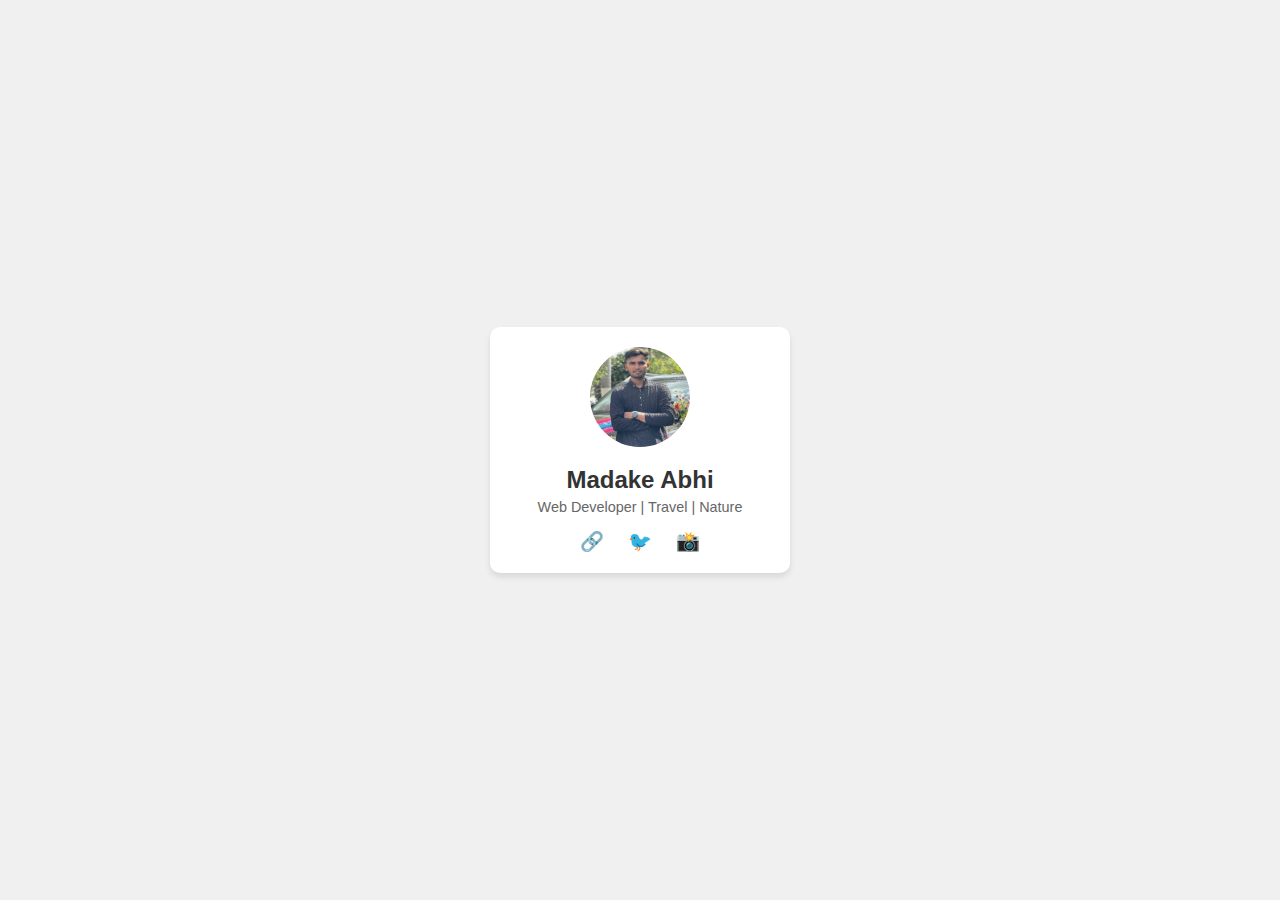
<file: index.html>
<!DOCTYPE html>
<html lang="en">
<head>
  <meta charset="UTF-8">
  <meta name="viewport" content="width=device-width, initial-scale=1.0">
  <title>Profile Card</title>
  <link rel="stylesheet" href="style.css">
</head>
<body>
  <div class="card">
    <img src="profile.jpg" alt="Profile Picture" class="profile-pic">
    <h2 class="name">Madake Abhi</h2>
    <p class="bio">Web Developer | Travel | Nature</p>
    <div class="social-icons">
      <a href="#" class="icon">🔗</a>
      <a href="#" class="icon">🐦</a>
      <a href="index2.html" class="icon">📸</a>
    </div>
  </div>
</body>
</html>
</file>
<file: style.css>
/* Basic Reset */
* {
  margin: 0;
  padding: 0;
  box-sizing: border-box;
}

body {
  display: flex;
  justify-content: center;
  align-items: center;
  height: 100vh;
  background-color: #f0f0f0;
  font-family: Arial, sans-serif;
}

.card {
  background-color: white;
  width: 300px;
  padding: 20px;
  border-radius: 10px;
  box-shadow: 0 4px 6px rgba(0, 0, 0, 0.1);
  text-align: center;
}

.profile-pic {
  width: 100px;
  height: 100px;
  border-radius: 50%;
  margin-bottom: 15px;
}

.name {
  font-size: 1.5rem;
  color: #333;
  margin-bottom: 5px;
}

.bio {
  font-size: 0.9rem;
  color: #666;
  margin-bottom: 15px;
}

.social-icons .icon {
  margin: 0 10px;
  text-decoration: none;
  font-size: 1.2rem;
  color: #555;
}

.social-icons .icon:hover {
  color: #007bff;
}
</file>
